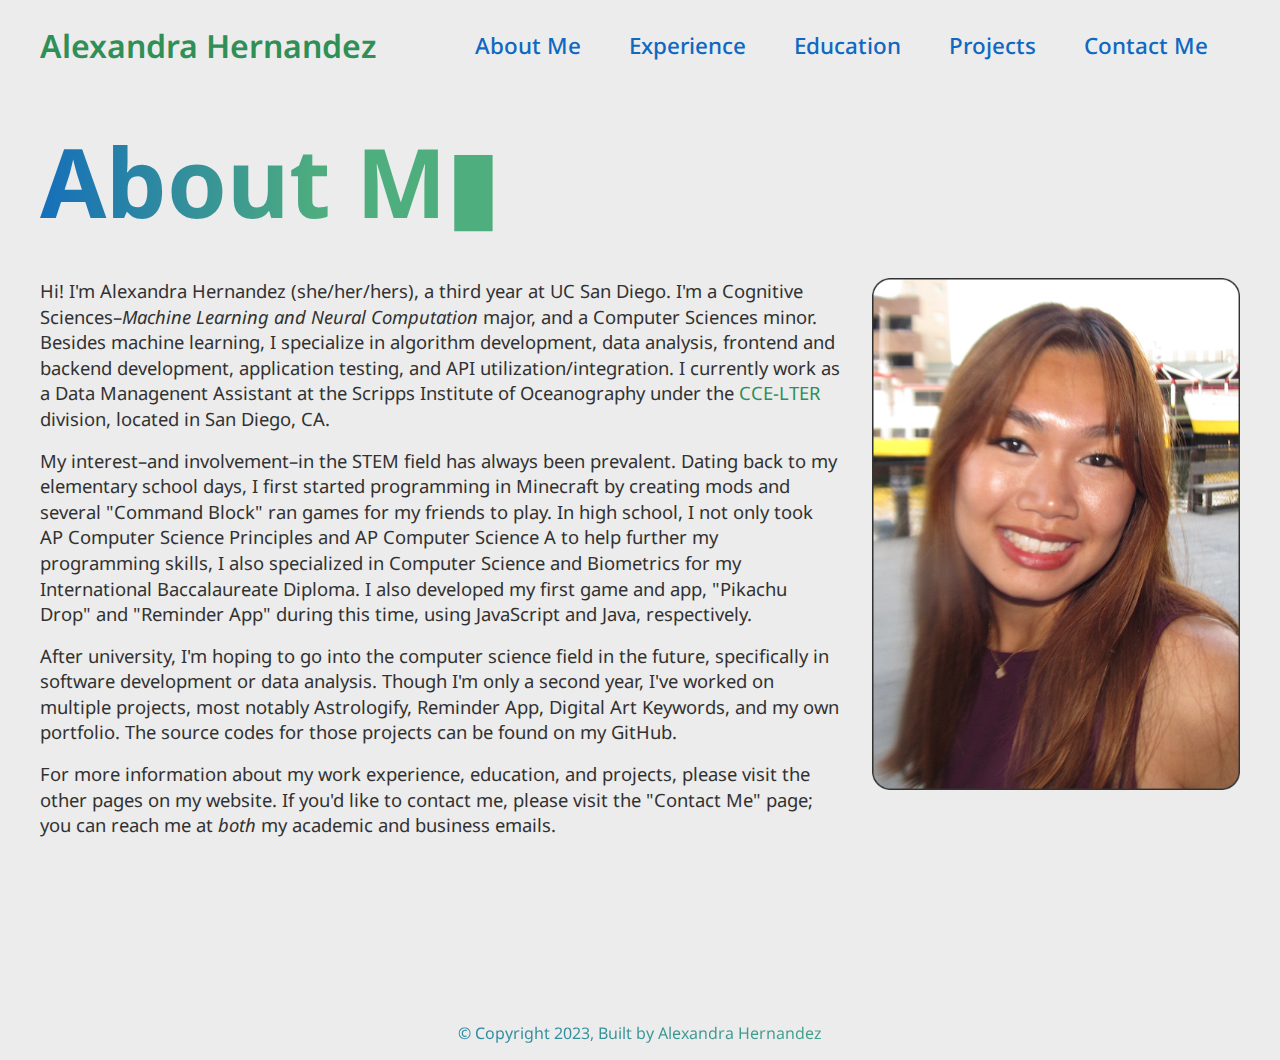
<file: about.html>
<!DOCTYPE html>
<html lang="en">
    <head>
        <!--BASICS SETUP-->
        <meta charset="UTF-8" />
        <meta http-equiv="X-UA-Compatible" content="IE=edge" />
        <meta name="viewport" content="width=device-width, initial-scale=1.0" />

        <!--CSS-->
        <link rel="stylesheet" href="style.css" />

        <!--FAVICON-->
        <link rel="icon" href="assets/arh.svg" type="image/x-icon" />

        <title>About Me</title>
    </head>

    <body>
        <header class="main-header">
            <p class="go-home-title"><a href="index.html">Alexandra Hernandez</a></p>
            <nav class="main-navigation">
                <ul class="main-nav-list" role="navigation">
                    <li><a href="about.html">About Me</a></li>
                    <li><a href="experience.html">Experience</a></li>
                    <li><a href="education.html">Education</a></li>
                    <li><a href="projects.html">Projects</a></li>
                    <li><a href="contact.html">Contact Me</a></li>
                </ul>
            </nav>
        </header>
        <h1 class="about-me-title" id="about-me-title"></h1>
        <div class="about-me" id="lets-fade">
            <div class="bio">
                <img src="assets/updated-img.png">
                <p>
                    Hi! I'm Alexandra Hernandez (she/her/hers), a third year at UC San Diego. I'm a Cognitive Sciences–<i>Machine Learning and Neural 
                    Computation</i> major, and a Computer Sciences minor. Besides machine learning, I specialize in algorithm development, data analysis,
                    frontend and backend development, application testing, and API utilization/integration. I currently work as a Data Managenent Assistant
                    at the Scripps Institute of Oceanography under the <a href="https://ccelter.ucsd.edu/" target="_blank">CCE-LTER</a> division, located in San Diego, CA.
                </p>

                <p>
                    My interest–and involvement–in the STEM field has always been prevalent. Dating back to my elementary school days, I first started
                    programming in Minecraft by creating mods and several "Command Block" ran games for my friends to play. In high school, I not only 
                    took AP Computer Science Principles and AP Computer Science A to help further my programming skills, I also specialized in 
                    Computer Science and Biometrics for my International Baccalaureate Diploma. I also developed my first game and app, 
                    "Pikachu Drop" and "Reminder App" during this time, using JavaScript and Java, respectively.
                </p>

                <p>
                    After university, I'm hoping to go into the computer science field in the future, specifically in software development or data analysis. 
                    Though I'm only a second year, I've worked on multiple projects, most notably Astrologify, Reminder App, Digital Art Keywords, 
                    and my own portfolio. The source codes for those projects can be found on my GitHub.
                </p>

                <p>
                    For more information about my work experience, education, and projects, please visit the other pages on my website. 
                    If you'd like to contact me, please visit the "Contact Me" page; you can reach me at <i>both</i> my academic and business emails.
                </p>
            </div>
        </div>

        <footer class="footer">
            <p>
                &copy; Copyright 2023, Built by Alexandra Hernandez
            </p>
        </footer>
        <script src="script.js"></script>

    </body>
</html>
</file>
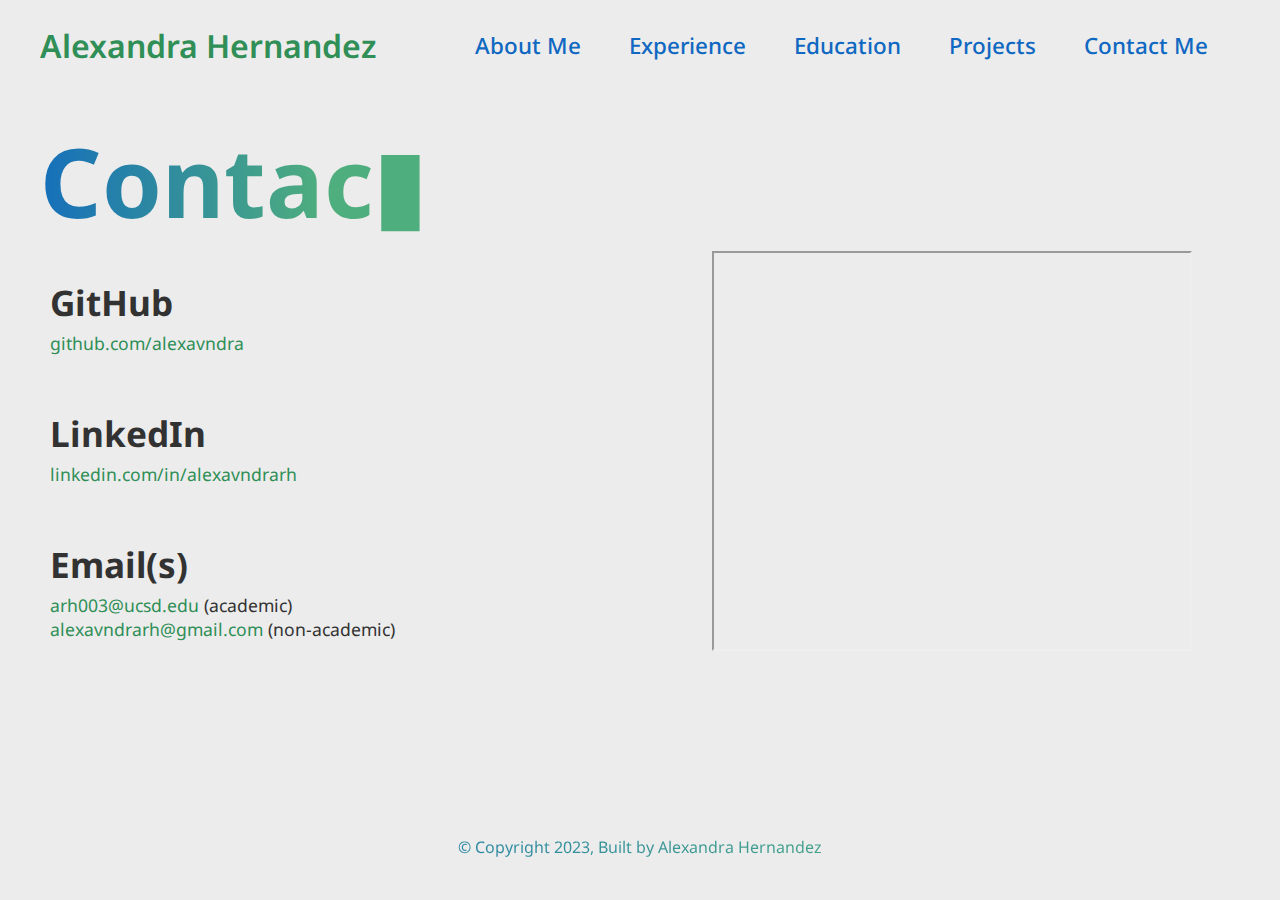
<file: contact.html>
<!DOCTYPE html>
<html>
    <head>
        <!--BASICS SETUP-->
        <meta charset="UTF-8" />
        <meta http-equiv="X-UA-Compatible" content="IE=edge" />
        <meta name="viewport" content="width=device-width, initial-scale=1.0" />

        <!--CSS-->
        <link rel="stylesheet" href="style.css" />

        <!--FAVICON-->
        <link rel="icon" href="assets/arh.svg" type="image/x-icon" />

        <title>Contact Me</title>
    </head>
    <body>
        <header class="main-header">
            <p class="go-home-title"><a href="index.html">Alexandra Hernandez</a></p>
            <nav class="main-navigation">
                <ul class="main-nav-list" role="navigation">
                    <li><a href="about.html">About Me</a></li>
                    <li><a href="experience.html">Experience</a></li>
                    <li><a href="education.html">Education</a></li>
                    <li><a href="projects.html">Projects</a></li>
                    <li><a href="contact.html">Contact Me</a></li>
                </ul>
            </nav>
        </header>
        <h1 class="contact-title" id="contact-title"></h1>
        <div class="contact" id="lets-fade">
            <iframe src="assets/Alexandra-Hernandez-Resume.pdf" class="resume"></iframe>
            <div class="section" id="github">
                <h2 class="h2-title">GitHub</h2>
                <p class="desc">
                    <a href="https://github.com/alexandrarh" target="_blank">github.com/alexavndra</a>
                </p>
            </div>
            <div class="section" id="linkedin">
                <h2 class="h2-title">LinkedIn</h2>
                <p class="desc">
                    <a href="https://www.linkedin.com/in/alexandrarh/" target="_blank">linkedin.com/in/alexavndrarh</a>
                </p>
            </div>
            <div class="section" id="email">
                <h2 class="h2-title">Email(s)</h2>
                <p class="desc">
                    <a href="mailto:arh003@ucsd.edu" target="_blank">arh003@ucsd.edu</a> (academic)
                    <br>
                    <a href="mailto:alexavndrarh@gmail.com" target="_blank">alexavndrarh@gmail.com</a> (non-academic)
                </p>
            </div>
        </div>
        <footer class="footer">
            <p>
                &copy; Copyright 2023, Built by Alexandra Hernandez
            </p>
        </footer>
        <script src="script.js"></script>
    </body>
</html>
</file>
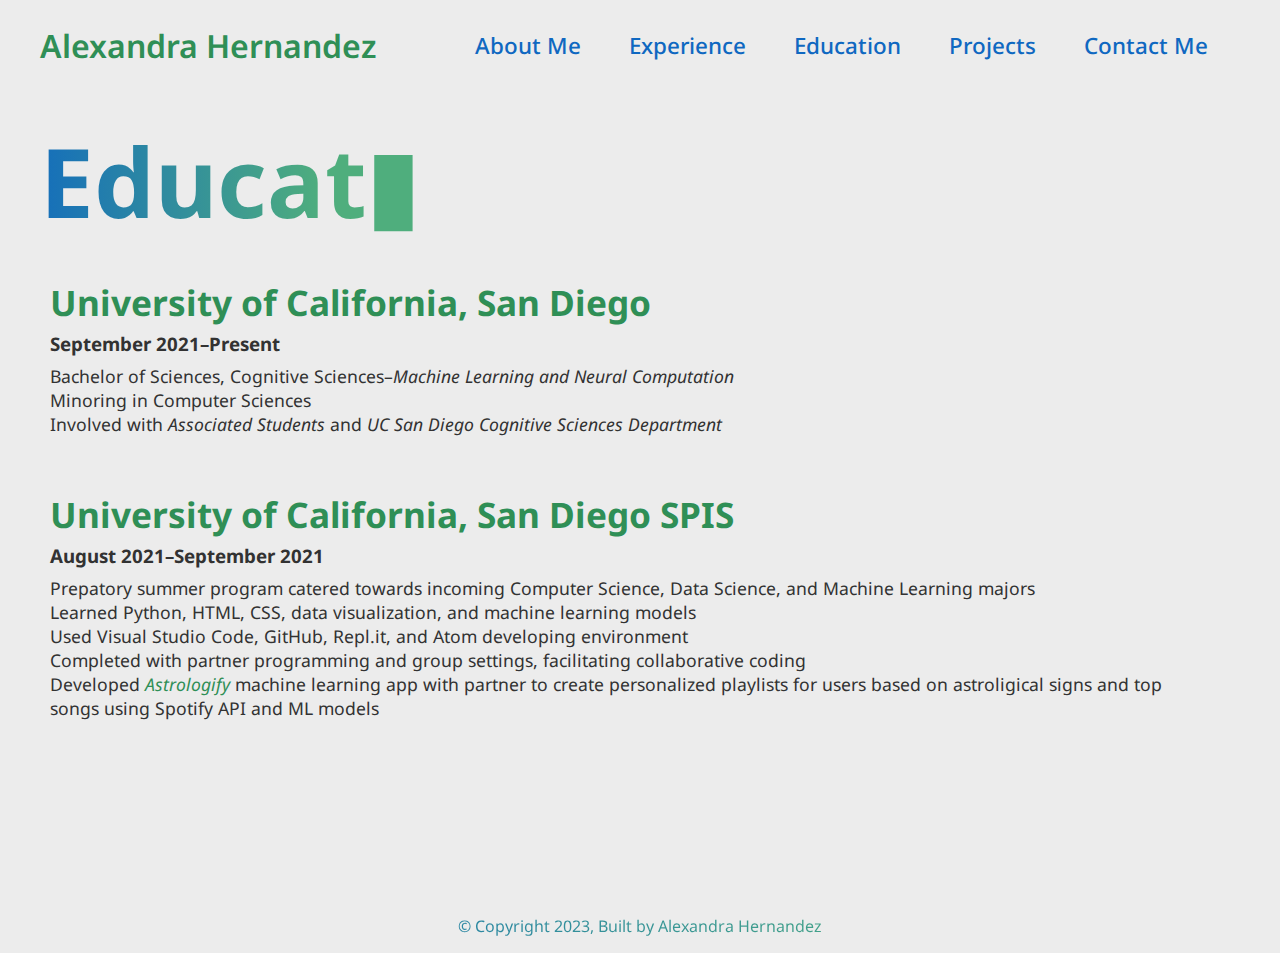
<file: education.html>
<!DOCTYPE html>
<html>
    <head>
        <!--BASICS SETUP-->
        <meta charset="UTF-8" />
        <meta http-equiv="X-UA-Compatible" content="IE=edge" />
        <meta name="viewport" content="width=device-width, initial-scale=1.0" />

        <!--CSS-->
        <link rel="stylesheet" href="style.css" />

        <!--FAVICON-->
        <link rel="icon" href="assets/arh.svg" type="image/x-icon" />

        <title>Education</title>
    </head>
    <body>
        <header class="main-header">
            <p class="go-home-title"><a href="index.html">Alexandra Hernandez</a></p>            
            <nav class="main-navigation">
                <ul class="main-nav-list" role="navigation">
                    <li><a href="about.html">About Me</a></li>
                    <li><a href="experience.html">Experience</a></li>
                    <li><a href="education.html">Education</a></li>
                    <li><a href="projects.html">Projects</a></li>
                    <li><a href="contact.html">Contact Me</a></li>
                </ul>
            </nav>
        </header>
        <h1 class="education-title" id="education-title"></h1>
        <div class="education" id="lets-fade">
            <div class="section" id="ucsd">
                <h2 class="h2-title"><a href="https://ucsd.edu" target="_blank">University of California, San Diego</a></h2>
                <h3 class="h3-title">September 2021–Present</h3>
                <p class="desc">
                    Bachelor of Sciences, Cognitive Sciences–<i>Machine Learning and Neural Computation</i>
                    <br>
                    Minoring in Computer Sciences
                    <!-- <i>3.7 GPA</i> -->
                    <br>
                    Involved with <i>Associated Students</i> and <i>UC San Diego Cognitive Sciences Department</i>
                </p>
            </div>
            <div class="section" id="spis">
                <h2 class="h2-title"><a href="http://spis.ucsd.edu" target="_blank">University of California, San Diego SPIS</a></h2>
                <h3 class="h3-title">August 2021–September 2021</h3>
                <p class="desc">
                    Prepatory summer program catered towards incoming Computer Science, Data Science, and Machine Learning majors
                    <br>
                    Learned Python, HTML, CSS, data visualization, and machine learning models
                    <br>
                    Used Visual Studio Code, GitHub, Repl.it, and Atom developing environment 
                    <br>
                    Completed with partner programming and group settings, facilitating collaborative coding
                    <br>
                    Developed <a href="https://github.com/alexandrarh/astrologify-2021" target="_blank"><i>Astrologify</i></a> machine learning app with partner to create personalized playlists for users based
                    on astroligical signs and top songs using Spotify API and ML models
                </p>
            </div>
        </div>
        <footer class="footer">
            <p>
                &copy; Copyright 2023, Built by Alexandra Hernandez
            </p>
        </footer>
        <script src="script.js"></script>
    </body>
</html>
</file>
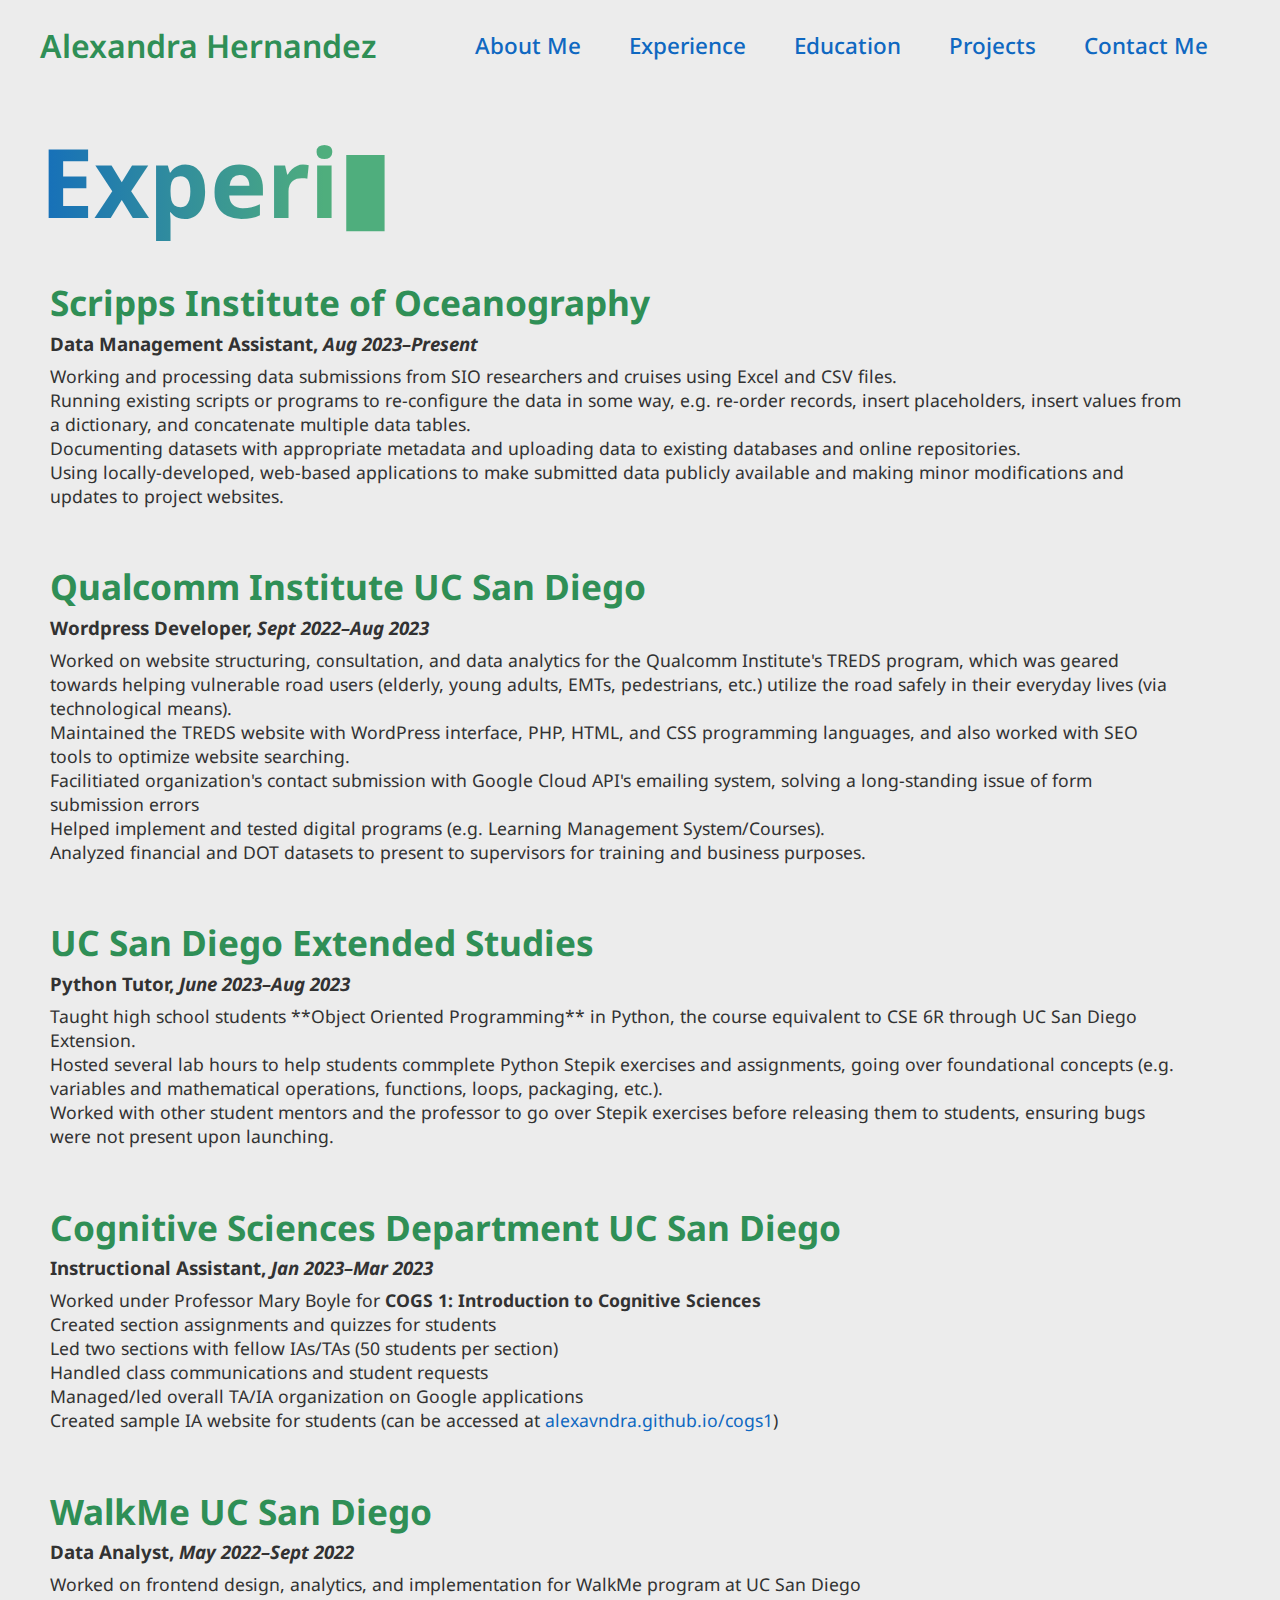
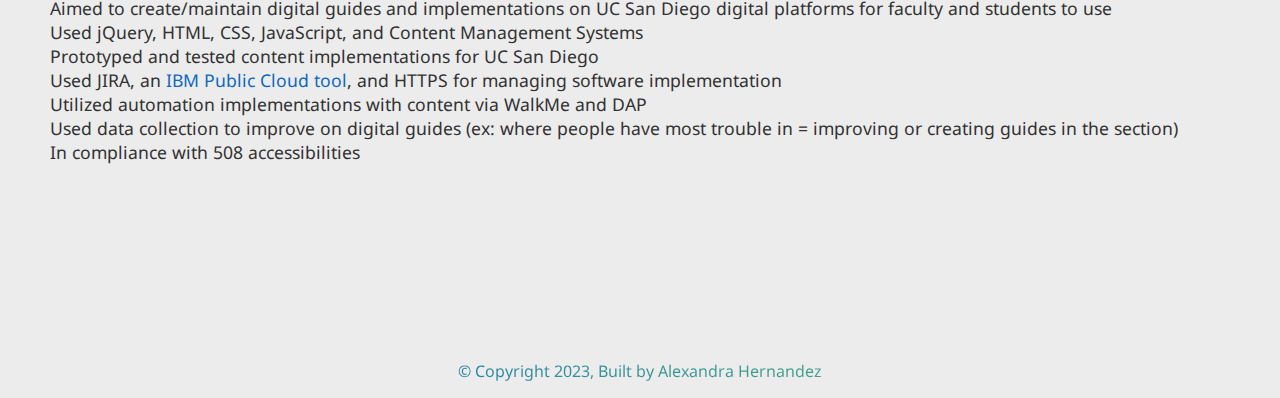
<file: experience.html>
<!DOCTYPE html>
<html>
    <head>
        <!--BASICS SETUP-->
        <meta charset="UTF-8" />
        <meta http-equiv="X-UA-Compatible" content="IE=edge" />
        <meta name="viewport" content="width=device-width, initial-scale=1.0" />

        <!--CSS-->
        <link rel="stylesheet" href="style.css" />

        <!--FAVICON-->
        <link rel="icon" href="assets/arh.svg" type="image/x-icon" />

        <title>Experience</title>
    </head>
    <body>
        <header class="main-header">
            <p class="go-home-title"><a href="index.html">Alexandra Hernandez</a></p>
            <nav class="main-navigation">
                <ul class="main-nav-list" role="navigation">
                    <li><a href="about.html">About Me</a></li>
                    <li><a href="experience.html">Experience</a></li>
                    <li><a href="education.html">Education</a></li>
                    <li><a href="projects.html">Projects</a></li>
                    <li><a href="contact.html">Contact Me</a></li>
                </ul>
            </nav>
        </header>
        <h1 class="experience-title" id="experience-title"></h1>
        <div class="experience" id="lets-fade">
            <div class="section" id="sio">
                <h2 class="h2-title"><a href="https://ccelter.ucsd.edu/" target="_blank">Scripps Institute of Oceanography</a></h2>
                <h3 class="h3-title">Data Management Assistant, <i>Aug 2023–Present</i></h3>
                <p class="desc">
                    Working and processing data submissions from SIO researchers and cruises using Excel and CSV files.
                    <br>
                    Running existing scripts or programs to re-configure the data in some way, e.g. re-order records, 
                    insert placeholders, insert values from a dictionary, and concatenate multiple data tables.
                    <br>
                    Documenting datasets with appropriate metadata and uploading data to existing 
                    databases and online repositories.
                    <br>
                    Using locally-developed, web-based applications to make submitted data publicly available and 
                    making minor modifications and updates to project websites.
                </p>
            </div>
            <div class="section" id="qualcomm">
                <h2 class="h2-title"><a href="https://qi.ucsd.edu" target="_blank">Qualcomm Institute UC San Diego</a></h2>
                <h3 class="h3-title">Wordpress Developer, <i>Sept 2022–Aug 2023</i></h3>
                <p class="desc">
                    Worked on website structuring, consultation, and data analytics for the Qualcomm Institute's TREDS program, which
                    was geared towards helping vulnerable road users (elderly, young adults, EMTs, pedestrians, etc.) utilize the road 
                    safely in their everyday lives (via technological means).
                    <br>
                    Maintained the TREDS website with WordPress interface, PHP, HTML, and CSS programming languages, and also worked with
                    SEO tools to optimize website searching.
                    <br>
                    Facilitiated organization's contact submission with Google Cloud API's emailing system, solving a long-standing issue of 
                    form submission errors 
                    <br>
                    Helped implement and tested digital programs (e.g. Learning Management System/Courses).
                    <br>
                    Analyzed financial and DOT datasets to present to supervisors for training and business purposes.
                </p>
            </div>
            <div class="section" id="tutor">
                <h2 class="h2-title"><a href="https://shorturl.at/gjovN" target="_blank">UC San Diego Extended Studies</a></h2>
                <h3 class="h3-title">Python Tutor, <i>June 2023–Aug 2023</i></h3>
                <p class="desc">
                    Taught high school students **Object Oriented Programming** in Python, the course equivalent to 
                    CSE 6R through UC San Diego Extension.
                    <br>
                    Hosted several lab hours to help students commplete Python Stepik exercises and assignments, going over
                    foundational concepts (e.g. variables and mathematical operations, functions, loops, packaging, etc.).
                    <br>
                    Worked with other student mentors and the professor to go over Stepik exercises before releasing them
                    to students, ensuring bugs were not present upon launching.
                </p>
            </div>
            <div class="section" id="cogs">
                <h2 class="h2-title"><a href="https://cogsci.ucsd.edu" target="_blank">Cognitive Sciences Department UC San Diego</a></h2>
                <h3 class="h3-title">Instructional Assistant, <i>Jan 2023–Mar 2023</i></h3>
                <p class="desc">
                    Worked under Professor Mary Boyle for <b>COGS 1: Introduction to Cognitive Sciences</b>
                    <br>
                    Created section assignments and quizzes for students
                    <br>
                    Led two sections with fellow IAs/TAs (50 students per section)
                    <br>
                    Handled class communications and student requests
                    <br>
                    Managed/led overall TA/IA organization on Google applications
                    <br>
                    Created sample IA website for students (can be accessed at <a href="https://alexavndra.github.io/cogs1" target="_blank" class="exp-link">alexavndra.github.io/cogs1</a>)
                </p>
            </div>
            <div class="section" id="walkme">
                <h2 class="h2-title"><a href="https://blink.ucsd.edu/technology/help-desk/training/walkme/index.html" target="_blank">WalkMe UC San Diego</a></h2>
                <h3 class="h3-title">Data Analyst, <i>May 2022–Sept 2022</i></h3>
                <p class="desc">
                    Worked on frontend design, analytics, and implementation for WalkMe program at UC San Diego
                    <br>
                    Aimed to create/maintain digital guides and implementations on UC San Diego digital platforms for faculty and students to use
                    <br>
                    Used jQuery, HTML, CSS, JavaScript, and Content Management Systems
                    <br>
                    Prototyped and tested content implementations for UC San Diego
                    <br>
                    Used JIRA, an <a href="https://www.ibm.com/garage/method/practices/code/tool_jira" target="_blank" class="exp-link">IBM Public Cloud tool</a>, and HTTPS for managing software implementation
                    <br>
                    Utilized automation implementations with content via WalkMe and DAP
                    <br>
                    Used data collection to improve on digital guides (ex: where people have most trouble in = improving or creating guides in the section)
                    <br>
                    In compliance with 508 accessibilities
                </p>
            </div>
        </div>
        <footer class="footer">
            <p>
                &copy; Copyright 2023, Built by Alexandra Hernandez
            </p>
        </footer>
        <script src="script.js"></script>
    </body>
</html>
</file>
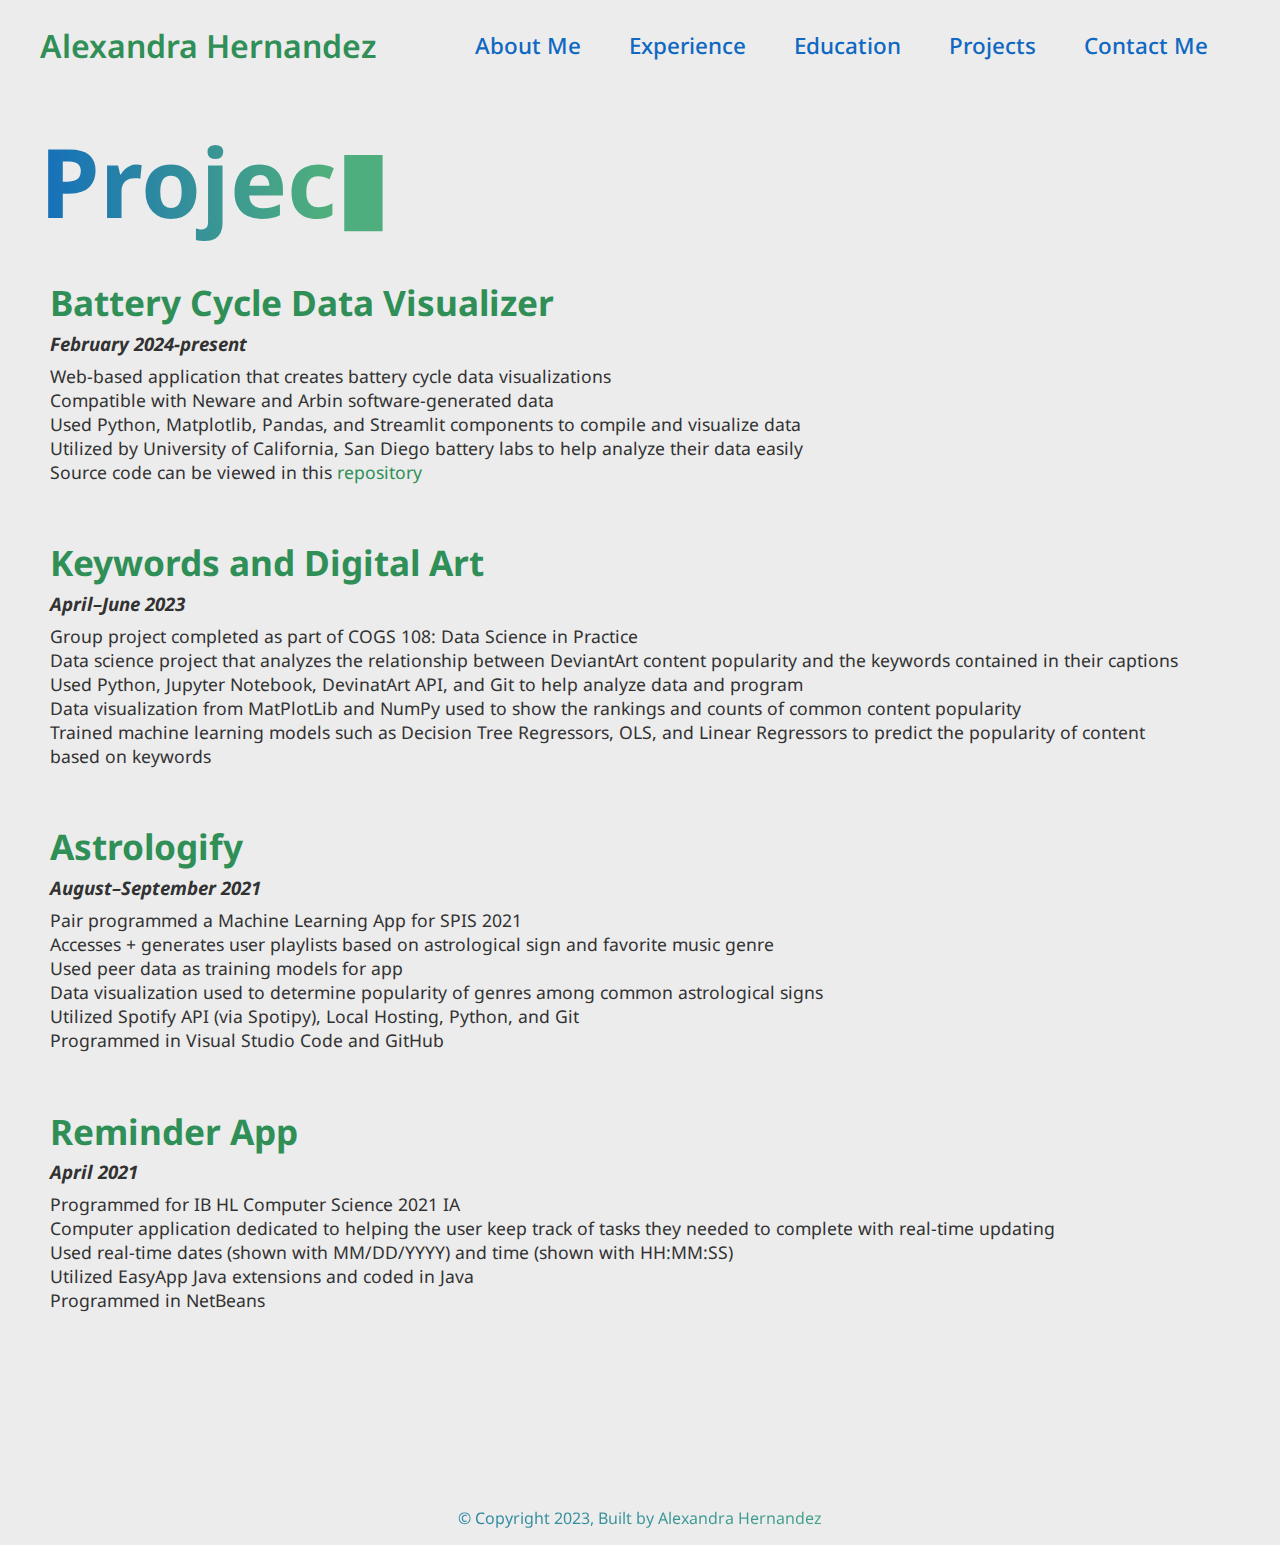
<file: projects.html>
<!DOCTYPE html>
<html>
    <head>
        <!--BASICS SETUP-->
        <meta charset="UTF-8" />
        <meta http-equiv="X-UA-Compatible" content="IE=edge" />
        <meta name="viewport" content="width=device-width, initial-scale=1.0" />

        <!--CSS-->
        <link rel="stylesheet" href="style.css" />

        <!--FAVICON-->
        <link rel="icon" href="assets/arh.svg" type="image/x-icon" />

        <title>Projects</title>
    </head>
    <body>
        <header class="main-header">
            <p class="go-home-title"><a href="index.html">Alexandra Hernandez</a></p>
            <nav class="main-navigation">
                <ul class="main-nav-list" role="navigation">
                    <li><a href="about.html">About Me</a></li>
                    <li><a href="experience.html">Experience</a></li>
                    <li><a href="education.html">Education</a></li>
                    <li><a href="projects.html">Projects</a></li>
                    <li><a href="contact.html">Contact Me</a></li>
                </ul>
            </nav>
        </header>
        <h1 class="projects-title" id="projects-title"></h1>
        <div class="projects" id="lets-fade">
            <div class="section", id="Battery Cycle Data Visualizer">
                <h2 class="h2-title"><a href="https://battery-cycle-visualizer.streamlit.app/" target="_blank">Battery Cycle Data Visualizer</a></h2>
                <h3 class="h3-title"><i>February 2024-present</i></h3>
                <p class="desc">
                    Web-based application that creates battery cycle data visualizations 
                    <br>
                    Compatible with Neware and Arbin software-generated data
                    <br>
                    Used Python, Matplotlib, Pandas, and Streamlit components to compile and visualize data
                    <br>
                    Utilized by University of California, San Diego battery labs to help analyze their data easily
                    <br>
                    Source code can be viewed in this <a href="https://github.com/alexavndra/battery-cycle-data-viz" target="_blank">repository</a>
                </p>
            </div>
        </div>
        <div class="projects" id="lets-fade">
            <div class="section", id="Digital Art Keywords">
                <h2 class="h2-title"><a href="https://github.com/alexandrarh/digital-art-keywords" target="_blank">Keywords and Digital Art</a></h2>
                <h3 class="h3-title"><i>April–June 2023</i></h3>
                <p class="desc">
                    Group project completed as part of COGS 108: Data Science in Practice
                    <br>
                    Data science project that analyzes the relationship between DeviantArt content popularity and the keywords contained in their captions
                    <br>
                    Used Python, Jupyter Notebook, DevinatArt API, and Git to help analyze data and program
                    <br>
                    Data visualization from MatPlotLib and NumPy used to show the rankings and counts of common content popularity
                    <br>
                    Trained machine learning models such as Decision Tree Regressors, OLS, and Linear Regressors to predict the popularity of content based on keywords
                </p>
            </div>
            <div class="section", id="astrologify">
                <h2 class="h2-title"><a href="https://github.com/alexandrarh/astrologify-2021" target="_blank">Astrologify</a></h2>
                <h3 class="h3-title"><i>August–September 2021</i></h3>
                <p class="desc">
                    Pair programmed a Machine Learning App for SPIS 2021
                    <br>
                    Accesses + generates user playlists based on astrological sign and favorite music genre
                    <br>
                    Used peer data as training models for app 
                    <br>
                    Data visualization used to determine popularity of genres among common astrological signs
                    <br>
                    Utilized Spotify API (via Spotipy), Local Hosting, Python, and Git
                    <br>
                    Programmed in Visual Studio Code and GitHub
                </p>
            </div>
            <div class="section" id="reminderApp">
                <h2 class="h2-title"><a href="https://github.com/alexandrarh/ReminderApp" target="_blank">Reminder App</a></h2>
                <h3 class="h3-title"><i>April 2021</i></h3>
                <p class="desc">
                    Programmed for IB HL Computer Science 2021 IA
                    <br>
                    Computer application dedicated to helping the user keep track of tasks they needed to complete with real-time updating
                    <br>
                    Used real-time dates (shown with MM/DD/YYYY) and time (shown with HH:MM:SS)
                    <br>
                    Utilized EasyApp Java extensions and coded in Java
                    <br>
                    Programmed in NetBeans 
                </p>
            </div>
        </div>
        <footer class="footer">
            <p>
                &copy; Copyright 2023, Built by Alexandra Hernandez
            </p>
        </footer>
        <script src="script.js"></script>
    </body>
</html>
</file>
<file: style.css>
@import url('https://fonts.googleapis.com/css?family=Noto+Sans:ital,wght@0,300;0,400;0,500;0,600;1,300;1,400&display=swap');

:root {
    --font-family: 'Noto Sans';
    --normal-font: 300;
    --bold-font: 600;
    --bg-color: #ececec;
    --primary-color: #323232;
    --secondary-color: #0f68c1;
    --tertiary-color: #4FAE7D;
    --quarternary-color: #2f8f56;
    --bottom-margin: 0.5rem;
    --line-height: 2.2rem;
    --transition: 0.5s;
}

/* for typer cursor */
span { 
    animation: blinker 1s linear infinite;
}

/* blinking cursor */
@keyframes blinker {
    50% {
        opacity: 0;
    }
}

@keyframes fadeInPage {
    0% {
     opacity: 0;
     }
    100% {
     opacity: 1;
     }
}

/* css resets */
* {
    margin: 0;
    padding: 0;
    box-sizing: border-box;
}

html {
    scroll-behavior: smooth;
    padding: 0rem 0.5rem;
    padding-bottom: 1rem;
}

body {
    font-family: var(--font-family);
    background-color: var(--bg-color);
    color: var(--primary-color);
}

#lets-fade {
    animation: fadeInPage ease 1.5s;
    animation-iteration-count: 1;
}

/* for all pages (except landing) */
.about-me-title, .experience-title, .education-title, .projects-title, .contact-title {
    padding: 0.3rem 2rem;
    position: relative;
    padding-top: 3rem;
    font-size: 6rem;
    background: linear-gradient(to right, var(--secondary-color) 0%, var(--tertiary-color) 25%);
    -webkit-background-clip: text;
    -webkit-text-fill-color: transparent;
}

.about-me, .experience, .education, .projects, .contact {
    padding: 0rem 2rem;
}

.h2-title {
    padding-bottom: 0.3rem;
    font-size: 2.2rem;
}

.h3-title {
    padding-bottom: 0.5rem;
}

.desc {
    font-size: 1.1rem;
    padding-right: 1rem;
    margin-right: 2rem;
}

.section {
    padding: 1.7rem 0.6rem;
}

a {
    text-decoration: none;
    color: var(--quarternary-color);
    transition: var(--transition);
    transition-property: color;
    transition-timing-function: linear;
}

a:hover {
    color: var(--secondary-color);
}

/* navigation bar (on all) */
ul {
    list-style-type: none;
}

nav {
    position: sticky;
    top: 0;
    left: 0;
    z-index: 1;
    display: flex;
    align-items: center;
    justify-content: space-between;
    padding-left:  0.2rem;
    padding-right: 2rem;
    float: right;
    text-decoration: none;
    background: var(--bg-color);
}

nav p {
    float: left;
    font-size: 1.5rem;
    font-weight: 500;
}

nav ul a {
    text-decoration: none;
    color: var(--secondary-color);
    transition: var(--transition);
    transition-property: color;
    transition-timing-function: linear;
}

nav ul a:hover {
    color: var(--tertiary-color);
}

nav ul {
    display: flex;
    gap: 3rem;
}

nav ul li {
    font-size: 1.4rem;
    font-weight: 500;
}

/* navigation for all other pages (except title) */
.main-header {
    padding: 0rem 2rem;
    padding-top: 1.5rem;
    width: 100%;
    display: flex;
    justify-content: space-between;
    align-items: center;
    background-color: transparent;
}

.main-header p {
    padding: 0rem;
    font-size: 2rem;
    font-weight: var(--bold-font);
}

.go-home-title {
    color: var(#5d9ede);
}

/* title page -> landing */
.home-nav{
    padding-top: 1.4rem;
}

.title-page {
    position: absolute;
    margin-top: 18.8%;
    padding: 0rem 2rem;
}

.title {
    font-family: var(--font-family);
    font-weight: var(--bold-font);
    font-size: 6.2rem;
    background: linear-gradient(to right, var(--secondary-color) 0%, var(--tertiary-color) 40%);
    -webkit-background-clip: text;
    -webkit-text-fill-color: transparent;
}

.title-page p {
    font-size: 1.15rem;
    color: var(--primary-color);
    line-height: 1.8rem;
    margin-right: 0.5rem;
}

/* about me page */
.bio {
    padding-top: 1.7rem;
}
.bio p {
    padding-bottom: 1rem;
    font-size: 1.15rem;
    line-height: 1.6rem;
}

.bio img {
    padding-left: 2rem;
    float: right;
    width: 25rem;
    height: 32rem;
}

/* experience page */
.exp-link {
    text-decoration: none;
    color: var(--secondary-color);
    transition: var(--transition);
    transition-property: color;
    transition-timing-function: linear;
}

.exp-link:hover {
    color: var(--tertiary-color);
}

/* contact */
.resume {
    float: right;
    margin-right: 3rem;
    width: 40%;
    height: 25rem;
}

.footer {
    text-align: center;
    margin-top: 10.5rem;
    background: linear-gradient(to right, var(--secondary-color) 0%, var(--tertiary-color) 80%);
    -webkit-background-clip: text;
    -webkit-text-fill-color: transparent;
}
</file>
